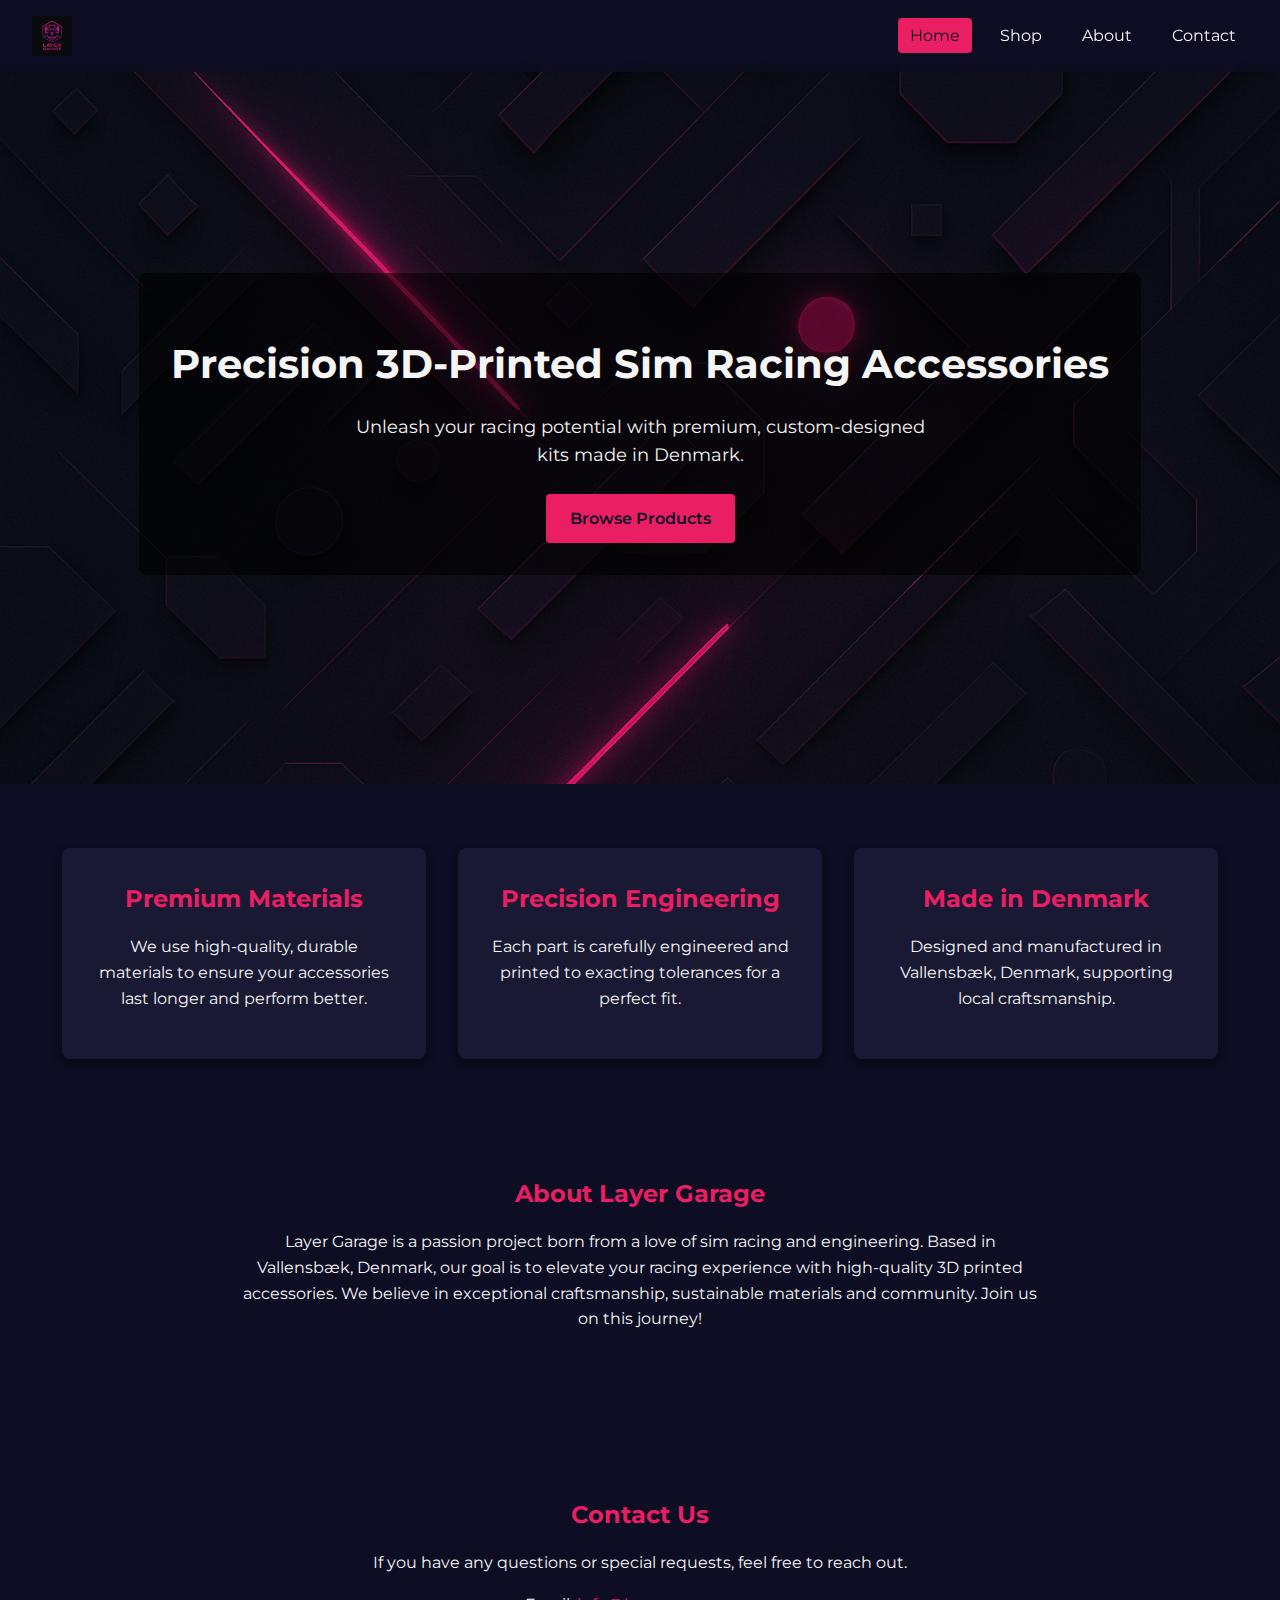
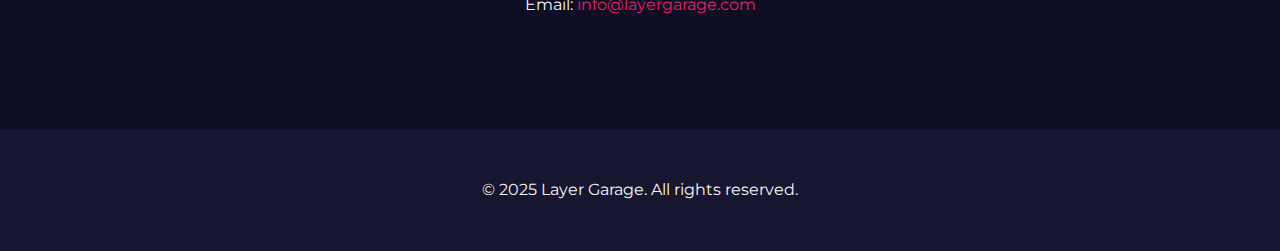
<file: index.html>
<!DOCTYPE html>
<html lang="en">
<head>
  <meta charset="UTF-8">
  <title>Layer Garage – Sim Racing 3D Prints</title>
  <meta name="viewport" content="width=device-width, initial-scale=1.0">
  <link rel="stylesheet" href="styles.css">
</head>
<body>
  <!-- Fixed header with simple navigation -->
  <header class="site-header">
    <nav class="navbar">
      <div class="logo">
        <img src="logo.png" alt="Layer Garage logo">
      </div>
      <ul class="nav-links">
        <li><a href="index.html" class="active">Home</a></li>
        <li><a href="shop.html">Shop</a></li>
        <li><a href="#about">About</a></li>
        <li><a href="#contact">Contact</a></li>
      </ul>
    </nav>
  </header>
  <!-- Hero section featuring a dark image with an overlay -->
  <section class="hero">
    <div class="hero-overlay">
      <h1>Precision&nbsp;3D‑Printed&nbsp;Sim&nbsp;Racing Accessories</h1>
      <p>Unleash your racing potential with premium, custom‑designed kits made in Denmark.</p>
      <a href="shop.html" class="btn">Browse Products</a>
    </div>
  </section>
  <!-- Feature highlights -->
  <section class="features">
    <div class="feature">
      <h2>Premium Materials</h2>
      <p>We use high‑quality, durable materials to ensure your accessories last longer and perform better.</p>
    </div>
    <div class="feature">
      <h2>Precision Engineering</h2>
      <p>Each part is carefully engineered and printed to exacting tolerances for a perfect fit.</p>
    </div>
    <div class="feature">
      <h2>Made in Denmark</h2>
      <p>Designed and manufactured in Vallensbæk, Denmark, supporting local craftsmanship.</p>
    </div>
  </section>
  <!-- About us section -->
  <section id="about" class="about">
    <h2>About Layer Garage</h2>
    <p>Layer Garage is a passion project born from a love of sim racing and engineering. Based in Vallensbæk, Denmark, our goal is to elevate your racing experience with high‑quality 3D printed accessories. We believe in exceptional craftsmanship, sustainable materials and community. Join us on this journey!</p>
  </section>
  <!-- Contact information -->
  <section id="contact" class="contact">
    <h2>Contact Us</h2>
    <p>If you have any questions or special requests, feel free to reach out.</p>
    <p>Email: <a href="mailto:info@layergarage.com">info@layergarage.com</a></p>
  </section>
  <!-- Footer -->
  <footer class="site-footer">
    <p>&copy; 2025 Layer Garage. All rights reserved.</p>
  </footer>
</body>
</html>
</file>
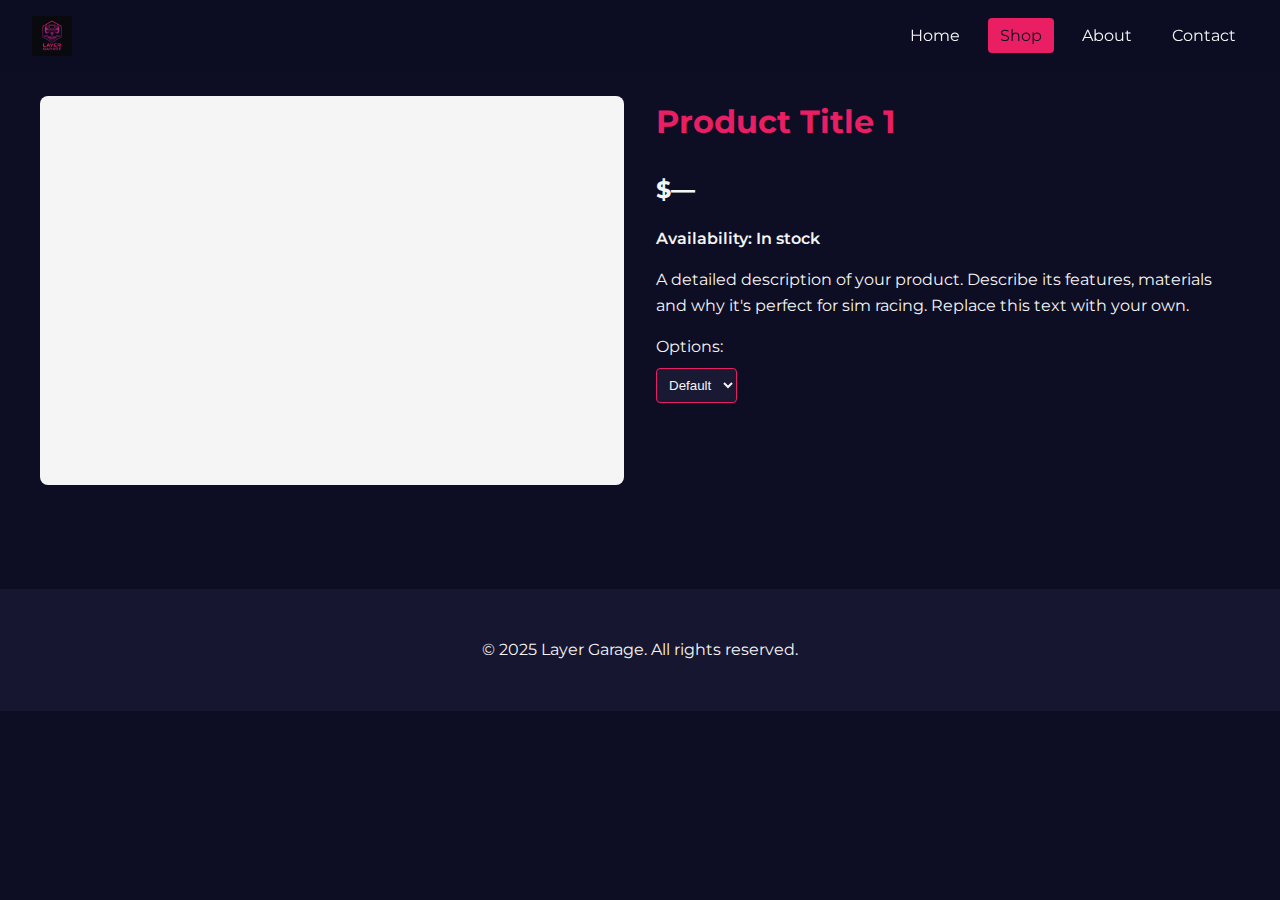
<file: product1.html>
<!DOCTYPE html>
<html lang="en">
<head>
  <meta charset="UTF-8">
  <title>Product 1 – Layer Garage</title>
  <meta name="viewport" content="width=device-width, initial-scale=1.0">
  <link rel="stylesheet" href="styles.css">
</head>
<body>
  <!-- Fixed header -->
  <header class="site-header">
    <nav class="navbar">
      <div class="logo">
        <img src="logo.png" alt="Layer Garage logo">
      </div>
      <ul class="nav-links">
        <li><a href="index.html">Home</a></li>
        <li><a href="shop.html" class="active">Shop</a></li>
        <li><a href="index.html#about">About</a></li>
        <li><a href="index.html#contact">Contact</a></li>
      </ul>
    </nav>
  </header>
  <!-- Product details -->
  <main class="product-detail-container">
    <div class="product-detail">
      <div class="product-detail-image">
        <!-- Replace the src with your actual product image -->
        <img src="placeholder_product.png" alt="Product 1">
      </div>
      <div class="product-detail-info">
        <h1>Product&nbsp;Title&nbsp;1</h1>
        <p class="price">$&mdash;</p>
        <p class="availability">Availability: In stock</p>
        <p class="description">A detailed description of your product. Describe its features, materials and why it's perfect for sim racing. Replace this text with your own.</p>
        <div class="options">
          <label for="option-select-1">Options:</label>
          <select id="option-select-1" name="options">
            <option>Default</option>
          </select>
        </div>
        <!-- Shopify Shop Pay button placeholder (update the store URL and variant ID) -->
        <shop-pay-button store-url="https://YOUR_STORE_URL" variants="VARIANT_ID"></shop-pay-button>
      </div>
    </div>
  </main>
  <!-- Footer -->
  <footer class="site-footer">
    <p>&copy; 2025 Layer Garage. All rights reserved.</p>
  </footer>
  <!-- Shopify Shop Pay loader script -->
  <script src="https://cdn.shopify.com/shopifycloud/shop-js/modules/v2/loader.pay-button.esm.js" type="module"></script>
</body>
</html>
</file>
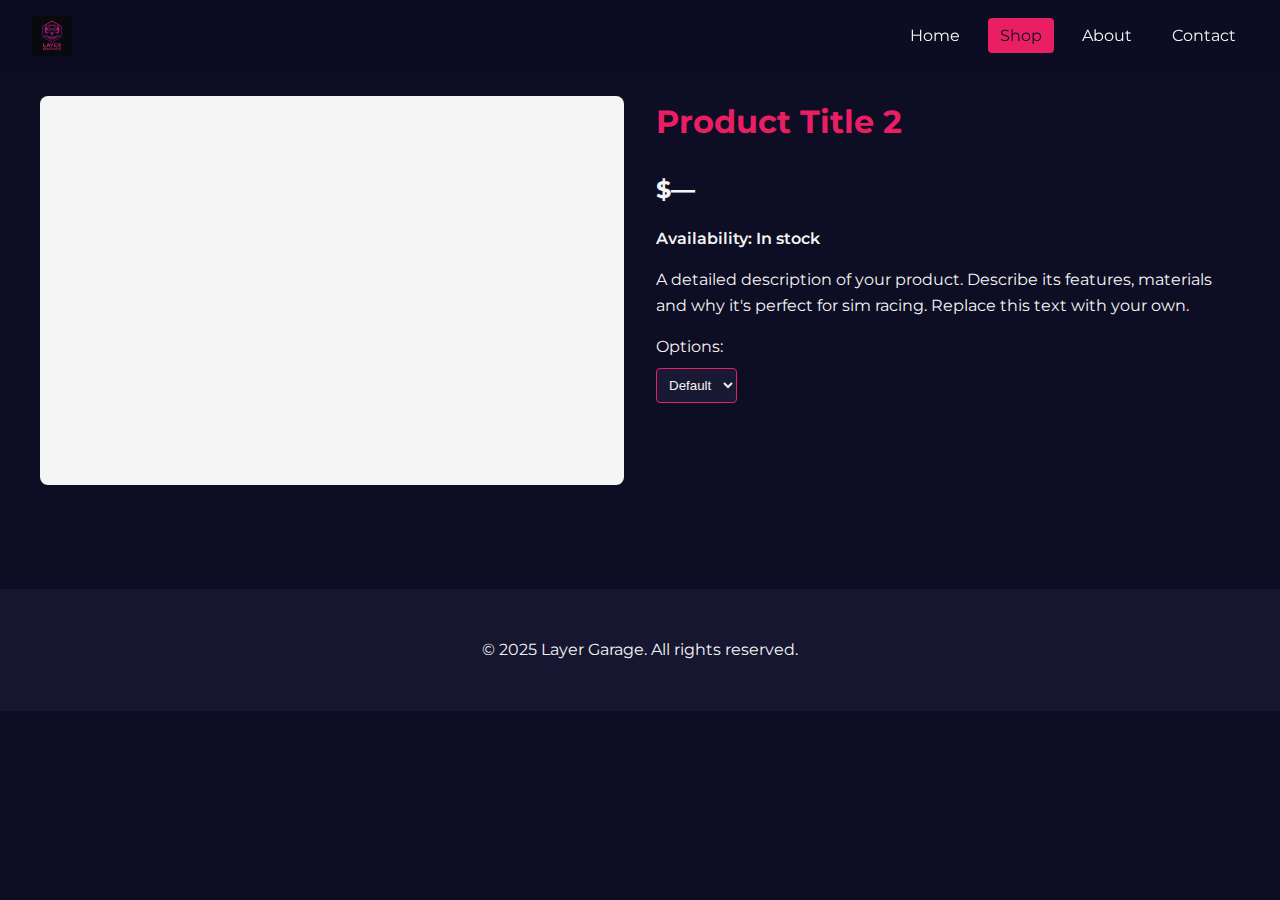
<file: product2.html>
<!DOCTYPE html>
<html lang="en">
<head>
  <meta charset="UTF-8">
  <title>Product 2 – Layer Garage</title>
  <meta name="viewport" content="width=device-width, initial-scale=1.0">
  <link rel="stylesheet" href="styles.css">
</head>
<body>
  <!-- Fixed header -->
  <header class="site-header">
    <nav class="navbar">
      <div class="logo">
        <img src="logo.png" alt="Layer Garage logo">
      </div>
      <ul class="nav-links">
        <li><a href="index.html">Home</a></li>
        <li><a href="shop.html" class="active">Shop</a></li>
        <li><a href="index.html#about">About</a></li>
        <li><a href="index.html#contact">Contact</a></li>
      </ul>
    </nav>
  </header>
  <!-- Product details -->
  <main class="product-detail-container">
    <div class="product-detail">
      <div class="product-detail-image">
        <!-- Replace the src with your actual product image -->
        <img src="placeholder_product.png" alt="Product 2">
      </div>
      <div class="product-detail-info">
        <h1>Product&nbsp;Title&nbsp;2</h1>
        <p class="price">$&mdash;</p>
        <p class="availability">Availability: In stock</p>
        <p class="description">A detailed description of your product. Describe its features, materials and why it's perfect for sim racing. Replace this text with your own.</p>
        <div class="options">
          <label for="option-select-2">Options:</label>
          <select id="option-select-2" name="options">
            <option>Default</option>
          </select>
        </div>
        <!-- Shopify Shop Pay button placeholder (update the store URL and variant ID) -->
        <shop-pay-button store-url="https://YOUR_STORE_URL" variants="VARIANT_ID"></shop-pay-button>
      </div>
    </div>
  </main>
  <!-- Footer -->
  <footer class="site-footer">
    <p>&copy; 2025 Layer Garage. All rights reserved.</p>
  </footer>
  <!-- Shopify Shop Pay loader script -->
  <script src="https://cdn.shopify.com/shopifycloud/shop-js/modules/v2/loader.pay-button.esm.js" type="module"></script>
</body>
</html>
</file>
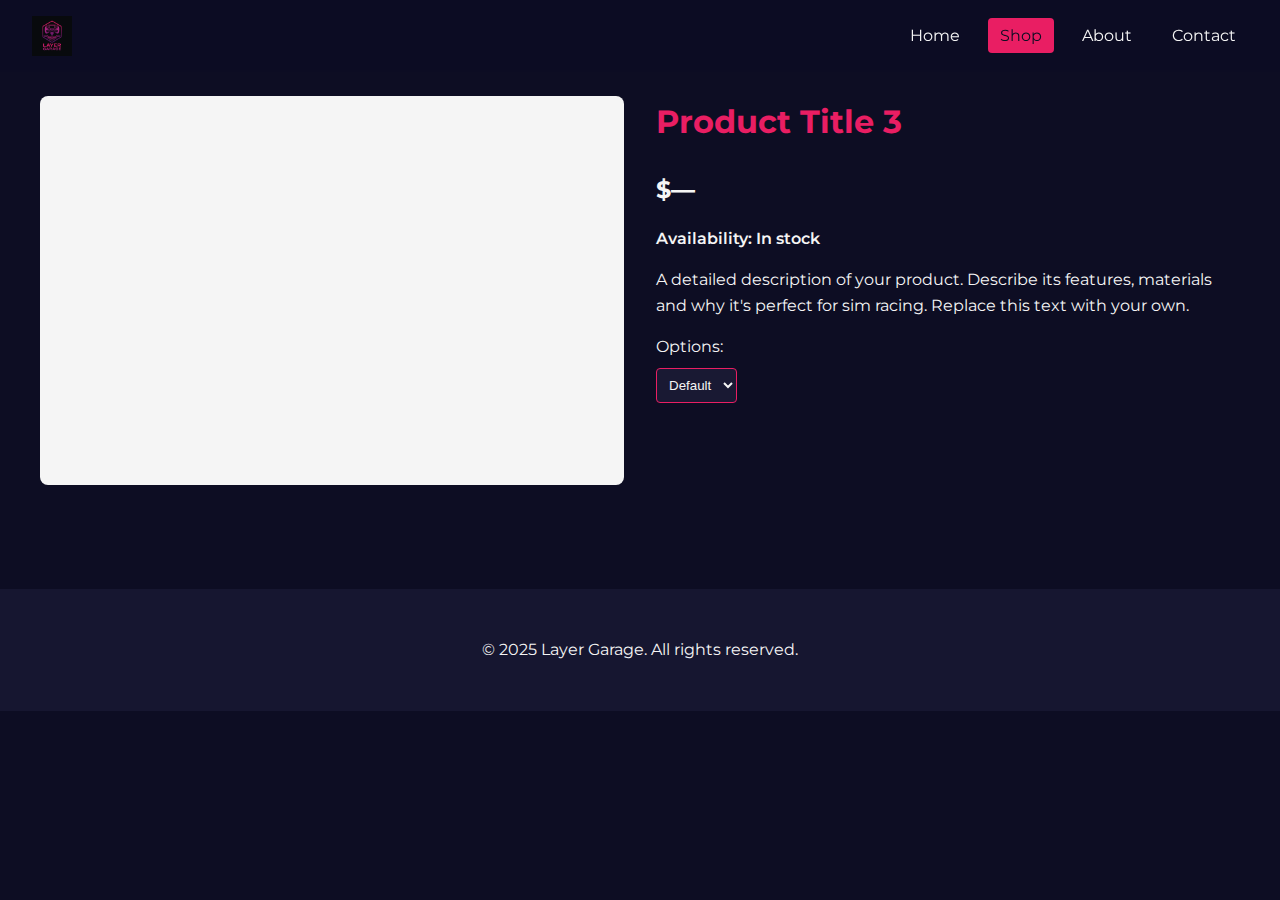
<file: product3.html>
<!DOCTYPE html>
<html lang="en">
<head>
  <meta charset="UTF-8">
  <title>Product 3 – Layer Garage</title>
  <meta name="viewport" content="width=device-width, initial-scale=1.0">
  <link rel="stylesheet" href="styles.css">
</head>
<body>
  <!-- Fixed header -->
  <header class="site-header">
    <nav class="navbar">
      <div class="logo">
        <img src="logo.png" alt="Layer Garage logo">
      </div>
      <ul class="nav-links">
        <li><a href="index.html">Home</a></li>
        <li><a href="shop.html" class="active">Shop</a></li>
        <li><a href="index.html#about">About</a></li>
        <li><a href="index.html#contact">Contact</a></li>
      </ul>
    </nav>
  </header>
  <!-- Product details -->
  <main class="product-detail-container">
    <div class="product-detail">
      <div class="product-detail-image">
        <!-- Replace the src with your actual product image -->
        <img src="placeholder_product.png" alt="Product 3">
      </div>
      <div class="product-detail-info">
        <h1>Product&nbsp;Title&nbsp;3</h1>
        <p class="price">$&mdash;</p>
        <p class="availability">Availability: In stock</p>
        <p class="description">A detailed description of your product. Describe its features, materials and why it's perfect for sim racing. Replace this text with your own.</p>
        <div class="options">
          <label for="option-select-3">Options:</label>
          <select id="option-select-3" name="options">
            <option>Default</option>
          </select>
        </div>
        <!-- Shopify Shop Pay button placeholder (update the store URL and variant ID) -->
        <shop-pay-button store-url="https://YOUR_STORE_URL" variants="VARIANT_ID"></shop-pay-button>
      </div>
    </div>
  </main>
  <!-- Footer -->
  <footer class="site-footer">
    <p>&copy; 2025 Layer Garage. All rights reserved.</p>
  </footer>
  <!-- Shopify Shop Pay loader script -->
  <script src="https://cdn.shopify.com/shopifycloud/shop-js/modules/v2/loader.pay-button.esm.js" type="module"></script>
</body>
</html>
</file>
<file: styles.css>
/*
 * Global stylesheet for the Layer Garage storefront.
 * The design uses a dark background with hot‑pink accents to
 * reflect the brand’s modern and energetic aesthetic.
 */

@import url('https://fonts.googleapis.com/css2?family=Montserrat:wght@300;400;700&display=swap');

:root {
  --dark-bg: #0d0d23;
  --dark-card: #191933;
  --text-light: #f5f5f5;
  --primary: #e91e63; /* hot pink */
  --secondary: #8e2de2; /* purple accent */
}

body {
  margin: 0;
  font-family: 'Montserrat', sans-serif;
  background-color: var(--dark-bg);
  color: var(--text-light);
  line-height: 1.6;
}

a {
  color: var(--primary);
  text-decoration: none;
}

/* Header and navigation */
.site-header {
  position: fixed;
  width: 100%;
  top: 0;
  left: 0;
  background-color: rgba(13, 13, 35, 0.8);
  backdrop-filter: blur(4px);
  z-index: 1000;
}

.navbar {
  display: flex;
  justify-content: space-between;
  align-items: center;
  padding: 1rem 2rem;
}

/* Logo styling: if an image is used in the logo container, constrain its height */
.navbar .logo {
  display: flex;
  align-items: center;
}
.navbar .logo img {
  height: 40px;
  width: auto;
}
/* Fallback styling when text is used instead of an image */
.navbar .logo span {
  font-size: 1.5rem;
  font-weight: 700;
  color: var(--primary);
  margin-right: 0.25rem;
}

.nav-links {
  list-style: none;
  margin: 0;
  padding: 0;
  display: flex;
  gap: 1rem;
}

.nav-links li {
  margin: 0;
}

.nav-links a {
  color: var(--text-light);
  padding: 0.5rem 0.75rem;
  border-radius: 4px;
  transition: background-color 0.3s;
}

.nav-links a:hover,
.nav-links .active {
  background-color: var(--primary);
  color: var(--dark-bg);
}

/* Hero section */
.hero {
  height: 80vh;
  background-image: url('hero-bg.png');
  background-size: cover;
  background-position: center;
  display: flex;
  align-items: center;
  justify-content: center;
  position: relative;
  margin-top: 64px; /* height of fixed header */
}

.hero-overlay {
  background-color: rgba(0, 0, 0, 0.55);
  padding: 2rem;
  border-radius: 8px;
  max-width: 90%;
  text-align: center;
}

.hero-overlay h1 {
  font-size: 2.5rem;
  font-weight: 700;
  margin-bottom: 1rem;
}

.hero-overlay p {
  font-size: 1.1rem;
  margin-bottom: 1.5rem;
  max-width: 600px;
  margin-left: auto;
  margin-right: auto;
}

.btn {
  background-color: var(--primary);
  color: var(--dark-bg);
  padding: 0.75rem 1.5rem;
  border-radius: 4px;
  font-weight: 600;
  transition: background-color 0.3s;
  display: inline-block;
}

.btn:hover {
  background-color: var(--secondary);
}

/* Features section */
.features {
  display: flex;
  flex-wrap: wrap;
  gap: 2rem;
  padding: 4rem 2rem 2rem;
  justify-content: center;
  max-width: 1200px;
  margin-left: auto;
  margin-right: auto;
}

.feature {
  background-color: var(--dark-card);
  padding: 2rem;
  border-radius: 8px;
  max-width: 300px;
  text-align: center;
  flex: 1 1 250px;
  box-shadow: 0 4px 8px rgba(0, 0, 0, 0.5);
}

.feature h2 {
  margin-top: 0;
  color: var(--primary);
  margin-bottom: 0.5rem;
}

.about, .contact {
  padding: 4rem 2rem;
  text-align: center;
  max-width: 800px;
  margin-left: auto;
  margin-right: auto;
}

.about h2, .contact h2 {
  color: var(--primary);
  margin-bottom: 1rem;
}

.site-footer {
  padding: 2rem;
  text-align: center;
  background-color: rgba(25, 25, 51, 0.85);
  margin-top: 2rem;
}

/* Shop page */
.shop-container {
  padding: 6rem 2rem 4rem;
  text-align: center;
  max-width: 1200px;
  margin-left: auto;
  margin-right: auto;
}

.shop-container h1 {
  color: var(--primary);
  margin-bottom: 0.5rem;
}

.shop-description {
  margin-bottom: 2rem;
  color: #b8b8d1;
}

.products-grid {
  display: flex;
  flex-wrap: wrap;
  gap: 2rem;
  justify-content: center;
}

.product-card {
  background-color: var(--dark-card);
  padding: 1.5rem;
  border-radius: 8px;
  max-width: 300px;
  flex: 1 1 250px;
  display: flex;
  flex-direction: column;
  align-items: center;
  text-align: center;
  box-shadow: 0 4px 8px rgba(0, 0, 0, 0.5);
}

.product-card .product-image {
  width: 100%;
  height: 180px;
  background-color: #444;
  border-radius: 6px;
  margin-bottom: 1rem;
  background-image: url('placeholder_product.png');
  background-size: cover;
  background-position: center;
}

.product-card .product-image img {
  width: 100%;
  height: 100% !important;
  object-fit: cover;
  border-radius: 6px;
}

.product-card h3 {
  margin: 0.5rem 0;
  color: var(--primary);
  font-size: 1.25rem;
}

.product-card .price {
  font-weight: 700;
  margin-bottom: 1rem;
}

.product-card a.btn {
  margin-top: auto;
}

@media (max-width: 768px) {
  .hero-overlay h1 {
    font-size: 2rem;
  }
  .product-card {
    max-width: 100%;
  }
}

/*
 * Styling for the embedded Shopify Shop Pay button.
 * The native Shop Pay button has its own styles; here we simply
 * ensure it aligns nicely within our product cards by adding a
 * top margin and forcing it to behave like a block-level element.
 */
shop-pay-button {
  display: block;
  margin-top: 0.75rem;
}

/* Product detail page styles */
.product-detail-container {
  padding: 6rem 2rem 4rem;
  max-width: 1200px;
  margin-left: auto;
  margin-right: auto;
}

.product-detail {
  display: flex;
  flex-wrap: wrap;
  gap: 2rem;
}

.product-detail-image {
  flex: 1 1 300px;
}

.product-detail-image img {
  width: 100%;
  border-radius: 8px;
}

.product-detail-info {
  flex: 1 1 300px;
}

.product-detail-info h1 {
  color: var(--primary);
  margin-top: 0;
}

.product-detail-info .price {
  font-size: 1.5rem;
  font-weight: 700;
  margin-bottom: 0.5rem;
}

.product-detail-info .availability {
  margin-bottom: 1rem;
  font-weight: 600;
}

.options {
  margin-bottom: 1rem;
}

.options label {
  display: block;
  margin-bottom: 0.5rem;
}

.options select {
  padding: 0.5rem;
  background-color: var(--dark-card);
  color: var(--text-light);
  border: 1px solid var(--primary);
  border-radius: 4px;
}

@media (max-width: 768px) {
  .product-detail {
    flex-direction: column;
  }
}
</file>
